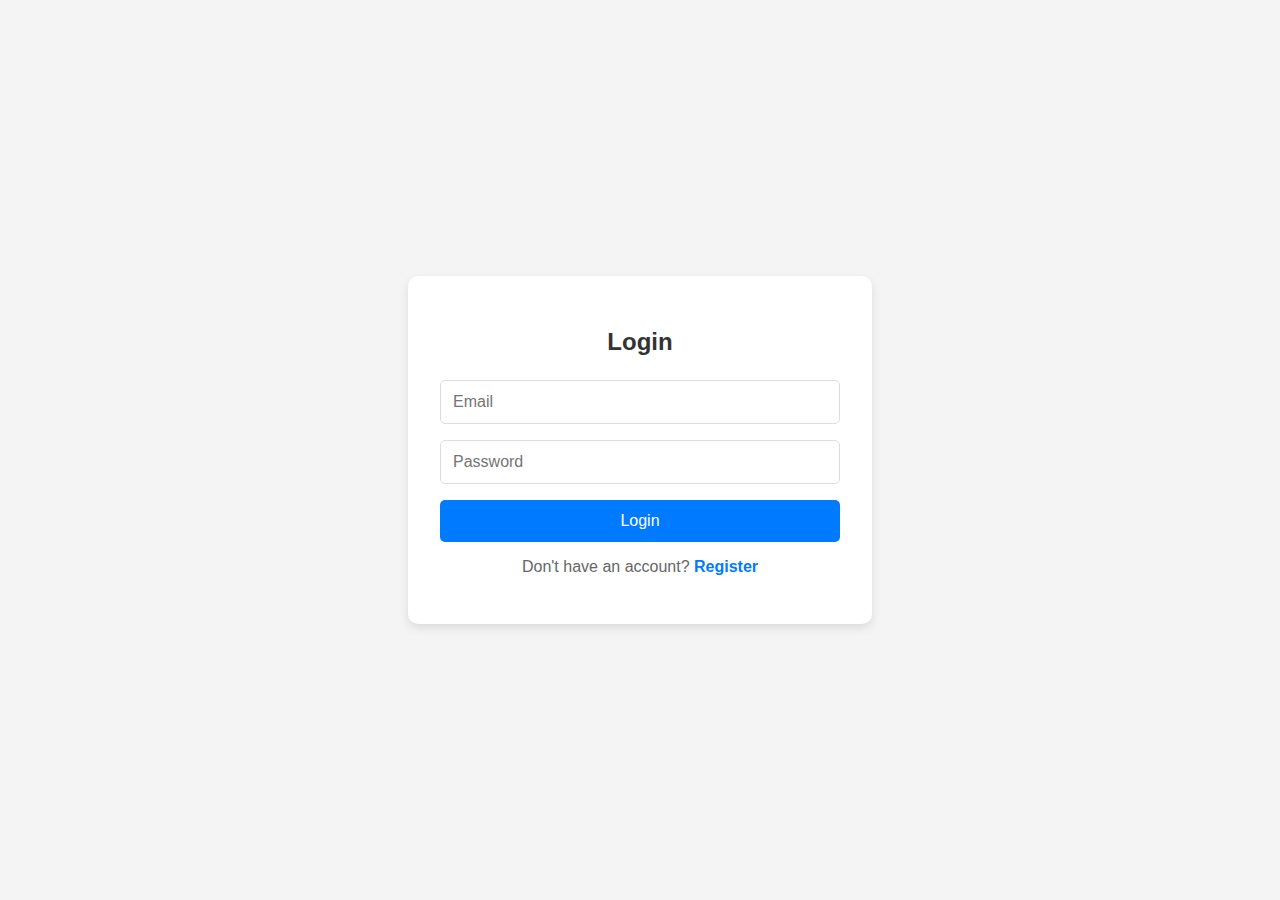
<file: index.html>
<!DOCTYPE html>
<html lang="en">
  <head>
    <meta charset="UTF-8" />
    <meta name="viewport" content="width=device-width, initial-scale=1.0" />
    <title>Auth System</title>
    <link rel="stylesheet" href="style.css" />
  </head>
  <body>
    <div class="auth-container">
      <div id="login-form">
        <h2>Login</h2>
        <form>
          <input id="login-email" type="email" placeholder="Email" required />
          <input
            id="login-password"
            type="password"
            placeholder="Password"
            required
          />
          <button type="submit">Login</button>
        </form>
        <p>
          Don't have an account?
          <span class="toggle" onclick="toggleForms()">Register</span>
        </p>
      </div>

      <div id="register-form" class="hidden">
        <h2>Register</h2>
        <form>
          <input
            id="register-name"
            type="text"
            placeholder="Full Name"
            required
          />
          <input
            id="register-email"
            type="email"
            placeholder="Email"
            required
          />
          <input
            id="register-password"
            type="password"
            placeholder="Password"
            required
          />
          <button type="submit">Register</button>
        </form>
        <p>
          Already have an account?
          <span class="toggle" onclick="toggleForms()">Login</span>
        </p>
      </div>
    </div>

    <script src="main.js"></script>
  </body>
</html>
</file>
<file: style.css>
body {
        font-family: "Arial", sans-serif;
        background-color: #f4f4f4;
        display: flex;
        justify-content: center;
        align-items: center;
        height: 100vh;
        margin: 0;
      }

      .auth-container {
        background-color: #fff;
        padding: 2rem;
        border-radius: 10px;
        box-shadow: 0 4px 10px rgba(0, 0, 0, 0.1);
        width: 100%;
        max-width: 400px;
        text-align: center;
      }

      .auth-container h2 {
        margin-bottom: 1.5rem;
        color: #333;
      }

      .auth-container form {
        display: flex;
        flex-direction: column;
      }

      .auth-container input {
        padding: 0.75rem;
        margin-bottom: 1rem;
        border: 1px solid #ddd;
        border-radius: 5px;
        font-size: 1rem;
      }

      .auth-container input:focus {
        border-color: #007bff;
        outline: none;
      }

      .auth-container button {
        padding: 0.75rem;
        background-color: #007bff;
        color: #fff;
        border: none;
        border-radius: 5px;
        font-size: 1rem;
        cursor: pointer;
      }

      .auth-container button:hover {
        background-color: #0056b3;
      }

      .auth-container p {
        margin-top: 1rem;
        color: #666;
      }

      .auth-container a {
        color: #007bff;
        text-decoration: none;
      }

      .auth-container a:hover {
        text-decoration: underline;
      }

      .toggle-forms {
        margin-top: 1rem;
      }

      .toggle-forms button {
        background: none;
        border: none;
        color: #007bff;
        cursor: pointer;
        font-size: 0.9rem;
      }

      .toggle-forms button:hover {
        text-decoration: underline;
      }

      .hidden {
        display: none;
      }

      .toggle {
        color: #007bff;
        font-weight: 600;
        cursor: pointer;
      }
</file>
